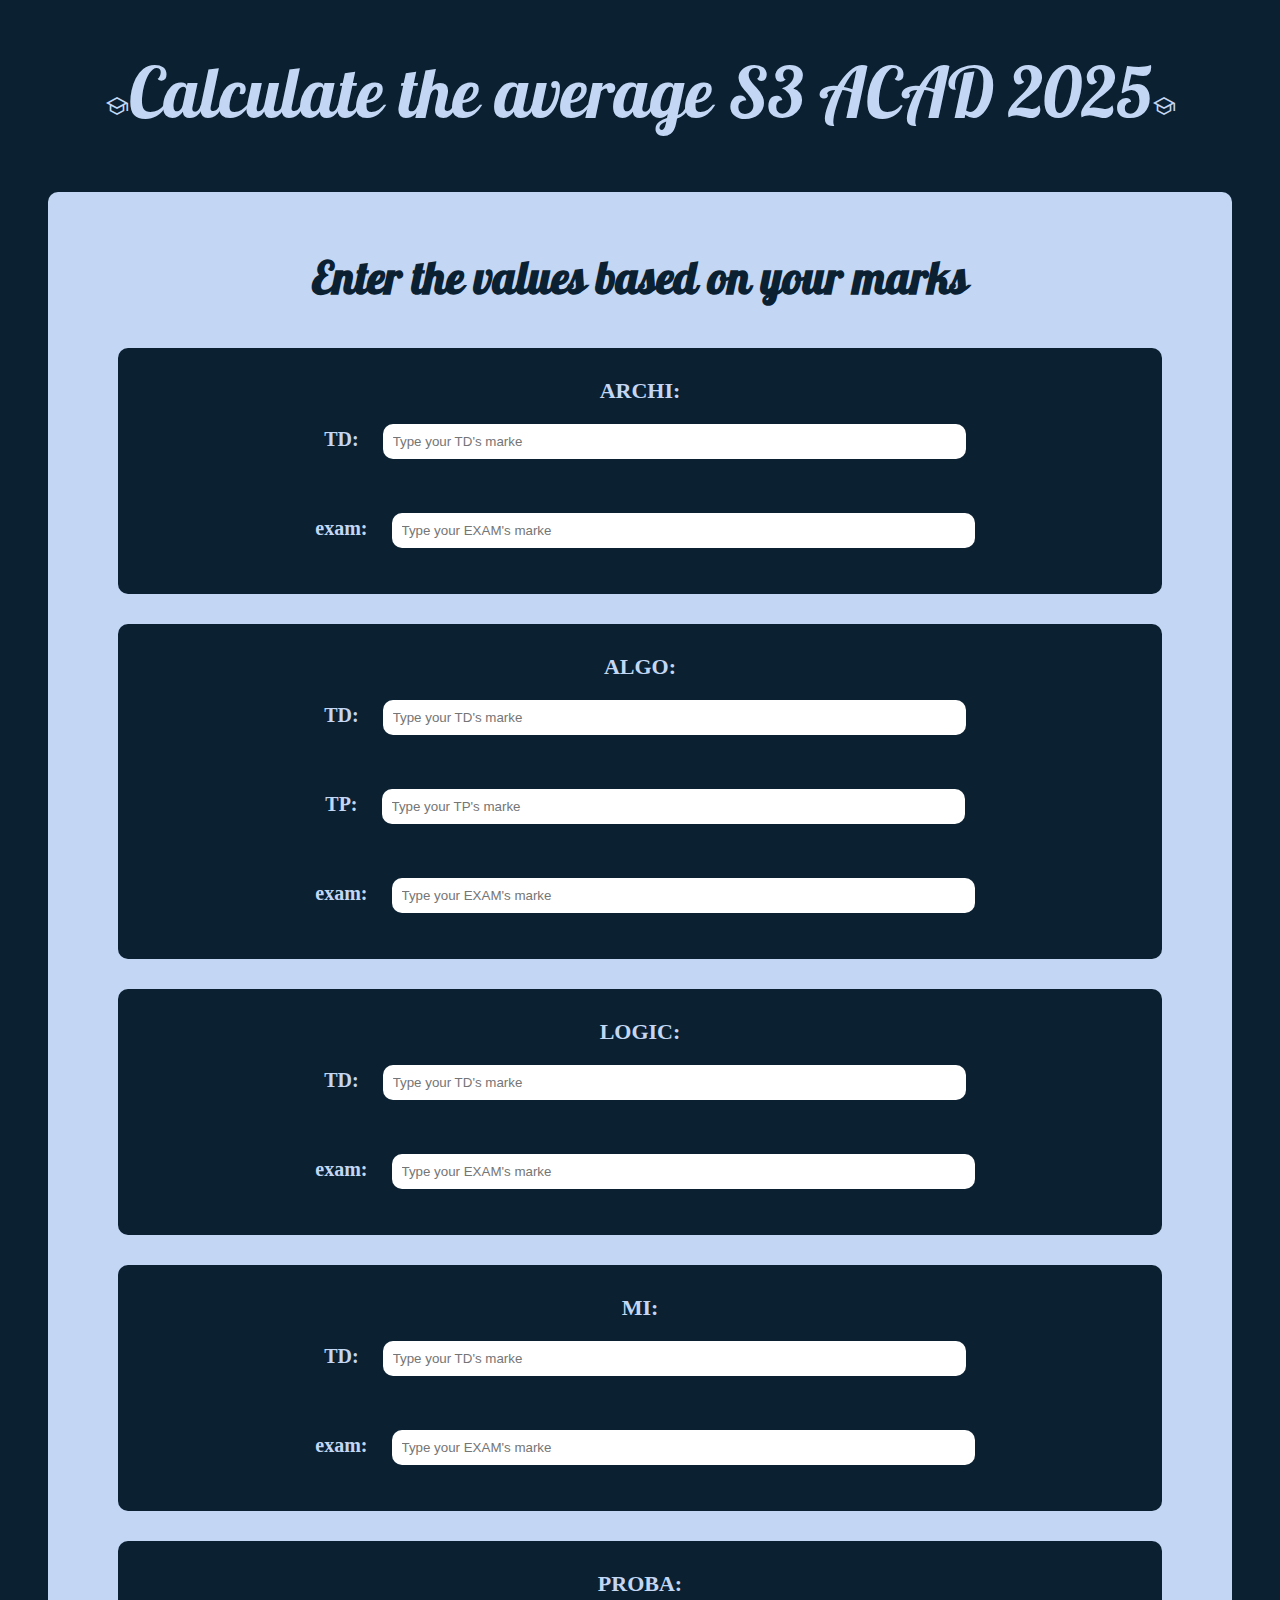
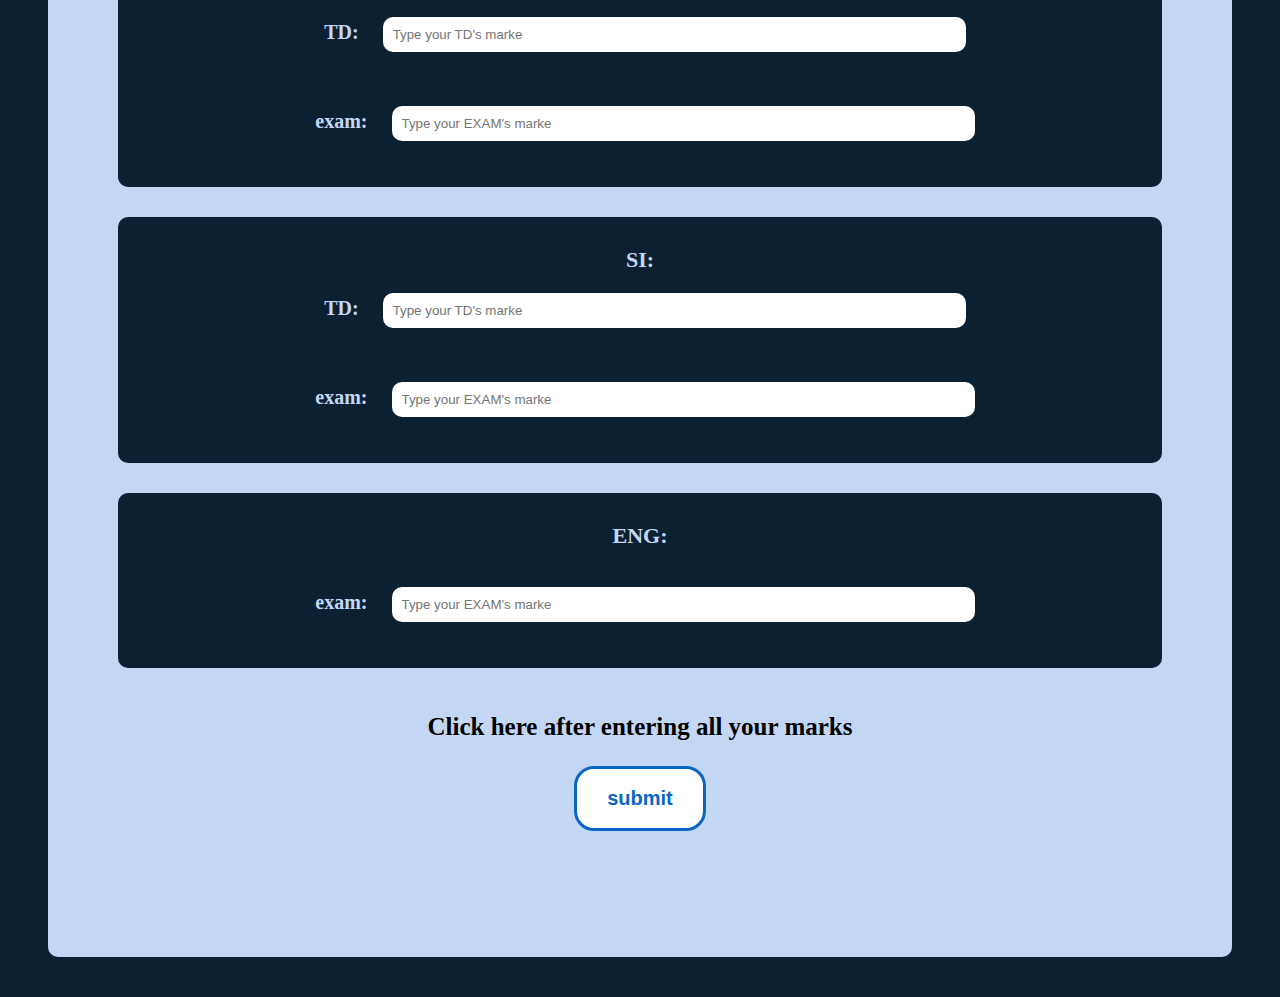
<file: index.html>
<!DOCTYPE html>
<html lang="en">
<head>
  <link rel="stylesheet" href="https://fonts.googleapis.com/css2?family=Material+Symbols+Outlined:opsz,wght,FILL,GRAD@20..48,100..700,0..1,-50..200&icon_names=school" />

  <link rel="stylesheet" href="https://fonts.googleapis.com/css2?family=Material+Symbols+Outlined:opsz,wght,FILL,GRAD@20..48,100..700,0..1,-50..200&icon_names=warning" />

  

  <link rel="preconnect" href="https://fonts.googleapis.com">
  <link rel="preconnect" href="https://fonts.gstatic.com" crossorigin>
  <link href="https://fonts.googleapis.com/css2?family=Pattaya&display=swap" rel="stylesheet">

  <link rel="stylesheet" href="avrage.css">
  <title>General average</title>
</head>
<body>

  <h1 class="main-heder">
    <span class="material-symbols-outlined">
    school
    </span>Calculate the average S3 ACAD 2025<span class="material-symbols-outlined">
      school
      </span></h1>

  <div class="container">
    <div class="sc-heder">
      <h2>Enter the values based on your marks </h2>
    </div>

    <div class="moduls js-moduls">
    
    </div>

      <p class="anonce">Click here after entering all your marks</p>

    <div>
      <button class="js-sub-buton sub-buton">submit</button>
    </div>
    <p class="worning condition js-condition"></p>
    
    <div class="res js-moys">
    </div>

  <div class="total js-total"></div>
    <p class="js-remark"></p>
  </div>  


<script src="avrage.js"></script>
</body>
</html>
</file>
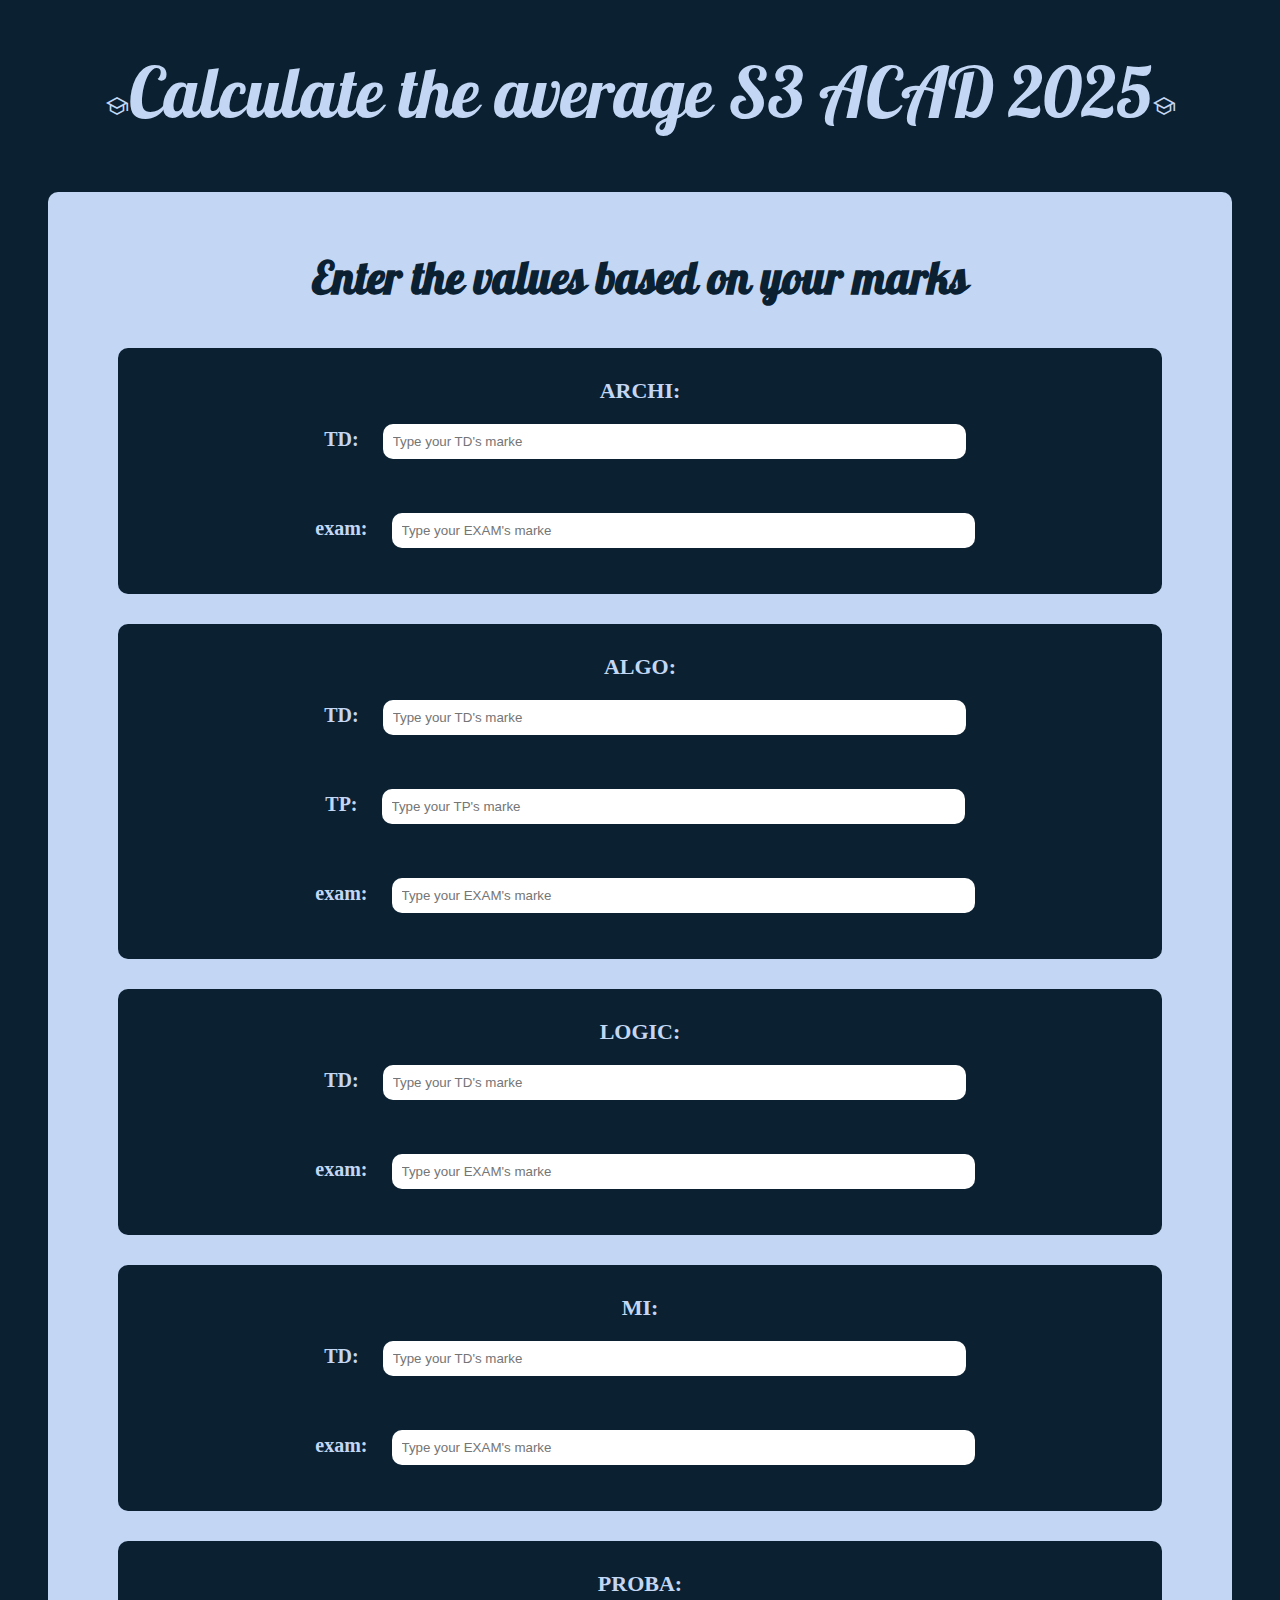
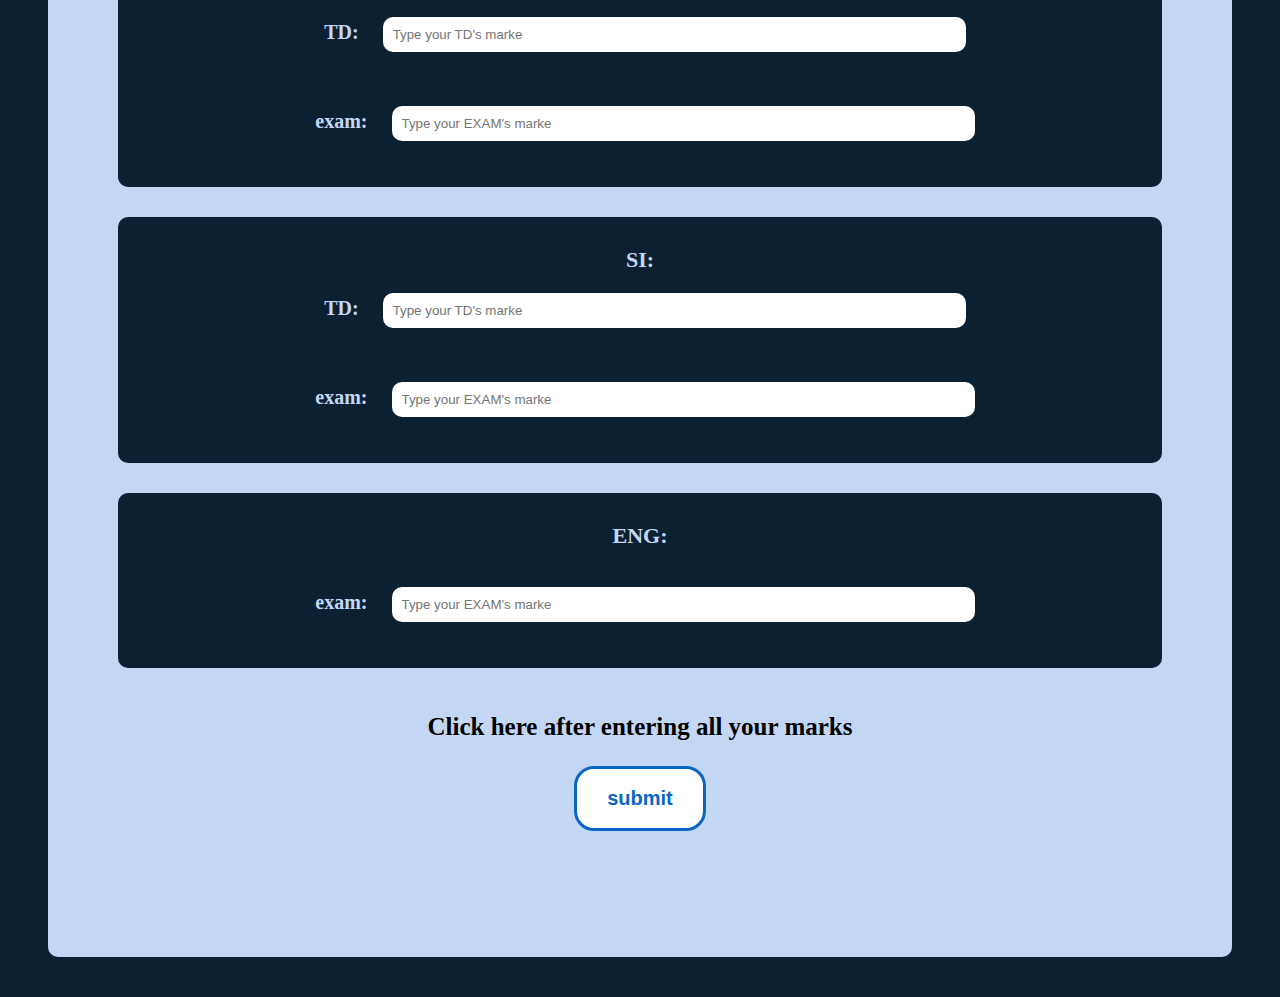
<file: General-average.html>
<!DOCTYPE html>
<html lang="en">
<head>
  <link rel="stylesheet" href="https://fonts.googleapis.com/css2?family=Material+Symbols+Outlined:opsz,wght,FILL,GRAD@20..48,100..700,0..1,-50..200&icon_names=school" />

  <link rel="stylesheet" href="https://fonts.googleapis.com/css2?family=Material+Symbols+Outlined:opsz,wght,FILL,GRAD@20..48,100..700,0..1,-50..200&icon_names=warning" />

  

  <link rel="preconnect" href="https://fonts.googleapis.com">
  <link rel="preconnect" href="https://fonts.gstatic.com" crossorigin>
  <link href="https://fonts.googleapis.com/css2?family=Pattaya&display=swap" rel="stylesheet">

  <link rel="stylesheet" href="avrage.css">
  <title>General average</title>
</head>
<body>

  <h1 class="main-heder">
    <span class="material-symbols-outlined">
    school
    </span>Calculate the average S3 ACAD 2025<span class="material-symbols-outlined">
      school
      </span></h1>

  <div class="container">
    <div class="sc-heder">
      <h2>Enter the values based on your marks </h2>
    </div>

    <div class="moduls js-moduls">
    
    </div>

      <p class="anonce">Click here after entering all your marks</p>

    <div>
      <button class="js-sub-buton sub-buton">submit</button>
    </div>
    <p class="worning condition js-condition"></p>
    
    <div class="res js-moys">
    </div>

  <div class="total js-total"></div>
    <p class="js-remark"></p>
  </div>  


<script src="avrage.js"></script>
</body>
</html>
</file>
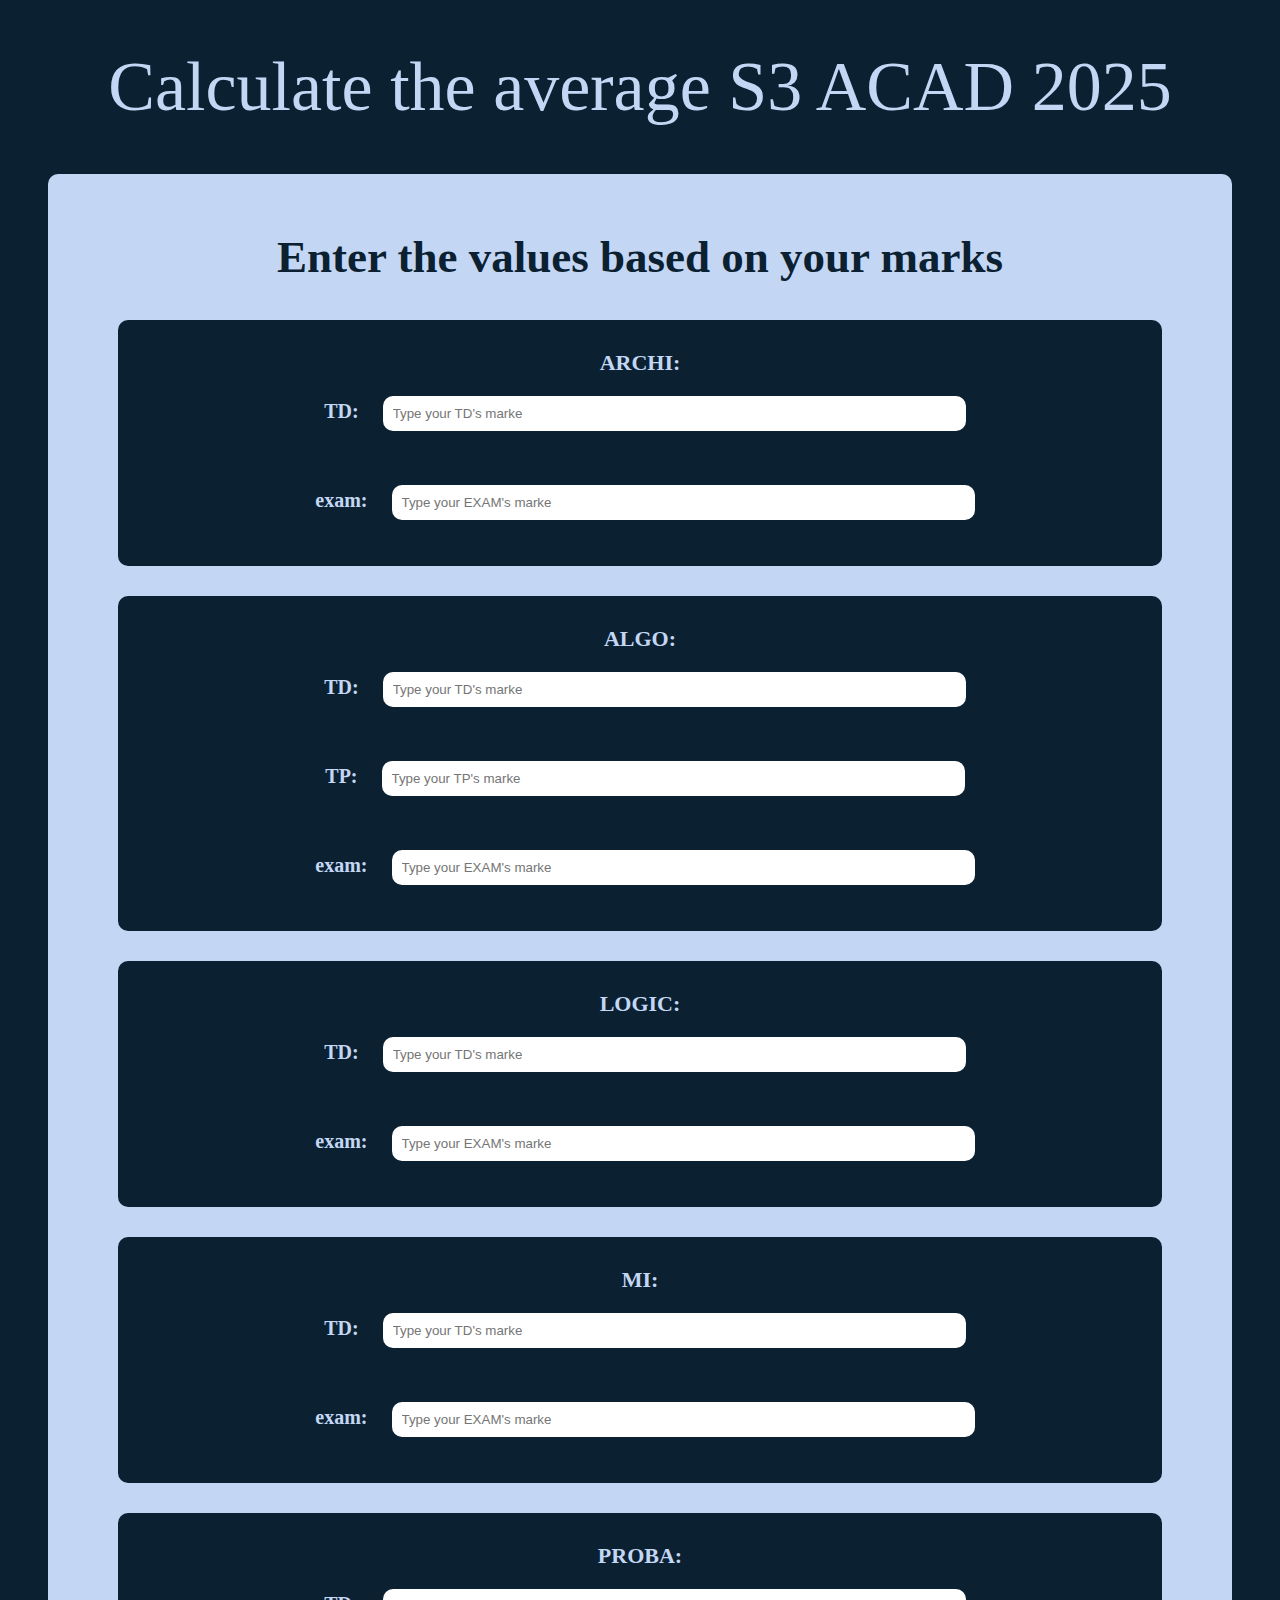
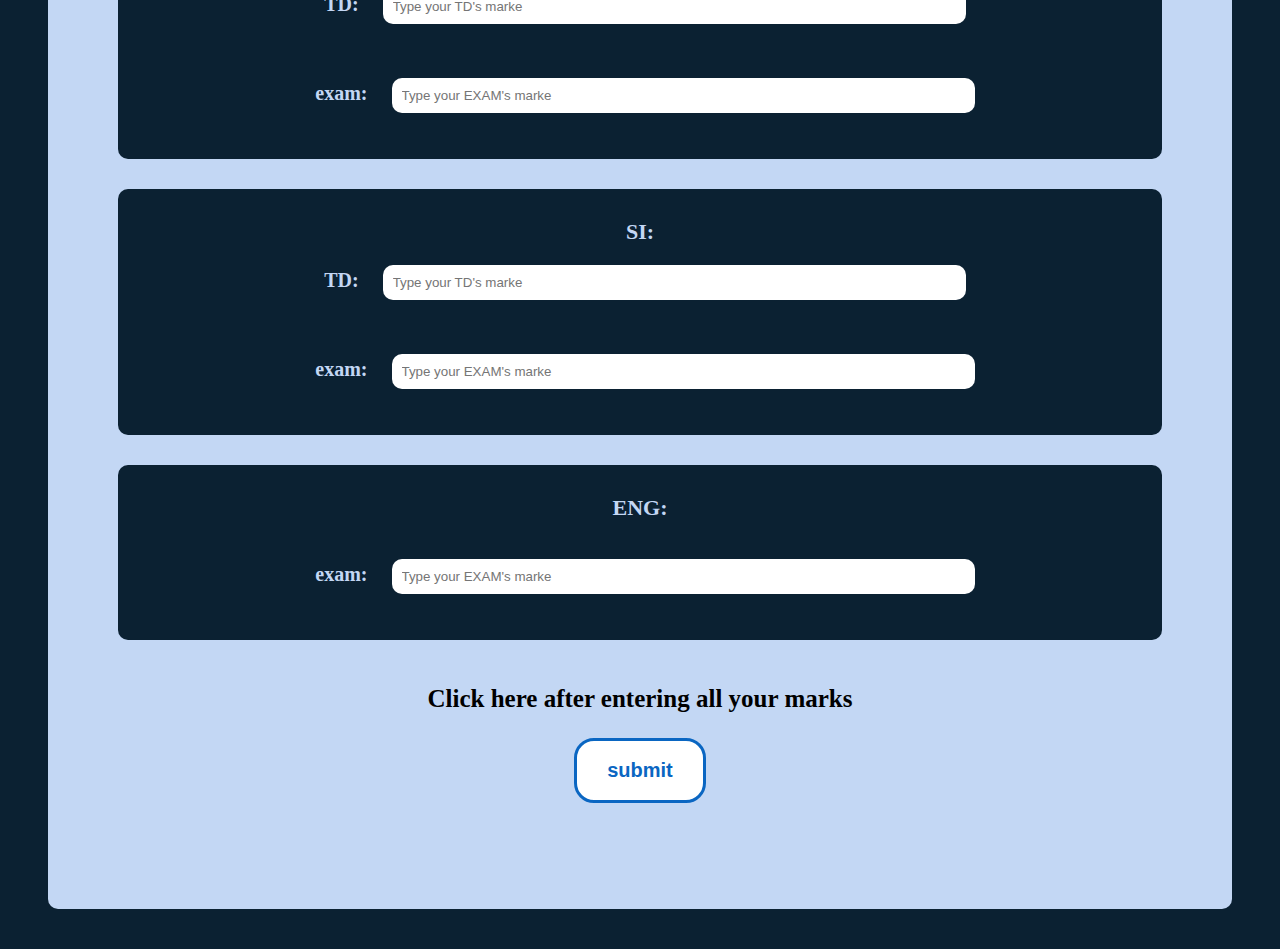
<file: genrl.html>
<!DOCTYPE html>
<html lang="en">
<head>
  <link rel="stylesheet" href="avrage.css">
  <title>General average</title>
</head>
<body>

  <h1 class="main-heder">Calculate the average S3 ACAD 2025</h1>

  <div class="container">
    <div class="sc-heder">
      <h2>Enter the values based on your marks </h2>
    </div>

    <div class="moduls js-moduls">
    
    </div>

      <p class="anonce">Click here after entering all your marks</p>

    <div>
      <button class="js-sub-buton sub-buton">submit</button>
    </div>
    
    <div class="res js-moys">
    </div>

  <div class="total js-total"></div>
    <p class="js-remark"></p>
  </div>  


<script src="avrage.js"></script>
</body>
</html>
</file>
<file: avrage.css>
body{
  background-color: #0B2132;
}
.main-heder{
  font-family: "Pattaya", serif;
  font-weight: 400;
  font-style: normal;
  color: #c3d7f4;
  text-align: center;
  font-size: 70px;
}
.container{
  margin-top: 50px;
  margin: 40px 40px;
  background-color: #c3d7f4;
  padding: 20px;
  border-radius: 10px;
  text-align: center;
}
.sc-heder{
  font-family: "Pattaya", serif;
  font-weight: 400;
  font-style: normal;
  font-size: 30px;
  color: #0B2132;
}
.module{
  margin:30px 50px;
  background-color: #0B2132;
  color: #c3d7f4;
  padding:20px 10px;
  border-radius: 10px;
  
}
.module-name{
  font-size: 22px;
  font-weight: bold;
  padding: 0px 20px;
  margin: 10px 20px;
}
.titre{
  font-size: 20px;
  font-weight: bold;
  padding: 15px 20px;
  margin: 10px ;
  margin-right: 0px;
  padding-right: 0px;
}
.input{
  margin: 10px 20px;
  padding: 10px ;
  border-radius: 10px;
  border: none;
  width: 55%;
}
.anonce{
  font-size: 25px;
  font-weight: bold;
  padding: 15px 20px;
  margin: 10px;
}

.sub-buton{
  border-width: 1px ;
  border: solid;
  padding: 18px 30px;
  border-radius: 20px;
  font-size: 20px;
  font-weight: bold;
  color: rgb(10, 102, 194);
  border-color: rgb(10, 102, 194);
  background-color: white;
  margin-bottom: 30px;
  transition: border-width 0.15s, background-color 0.15s;
}
.sub-buton:hover{
  color: white;
  background-color: rgb(8, 86, 181);
}
.sub-buton:active{
  opacity: 0.7;
}

.section{
  margin: 20px 80px;
  background-color: #0B2132;
  color: #c3d7f4;
  padding: 20px 10px;
  border-radius: 10px;
}
.section:hover{
  opacity: 0.9;
}
.total{
  font-size: 30px;
  font-weight: bold;
  padding: 15px 20px;
  margin: 10px;
}
.moy{
  font-size: 40px;
}
.worning{
  margin-top: 3px;
  margin-left: 2px;
  padding-left: 5px;
  font-weight: 1000;
  color: rgb(255, 68, 0);
}
.condition{
  font-size: 30px;
}
.material-symbols-outlined {
  font-variation-settings:
  'FILL' 0,
  'wght' 400,
  'GRAD' 0,
  'opsz' 48
}
.material-symbols-outlined {
  size: 1000px;
  font-variation-settings:
  'FILL' 0,
  'wght' 400,
  'GRAD' 0,
  'opsz' 48
}
</file>
